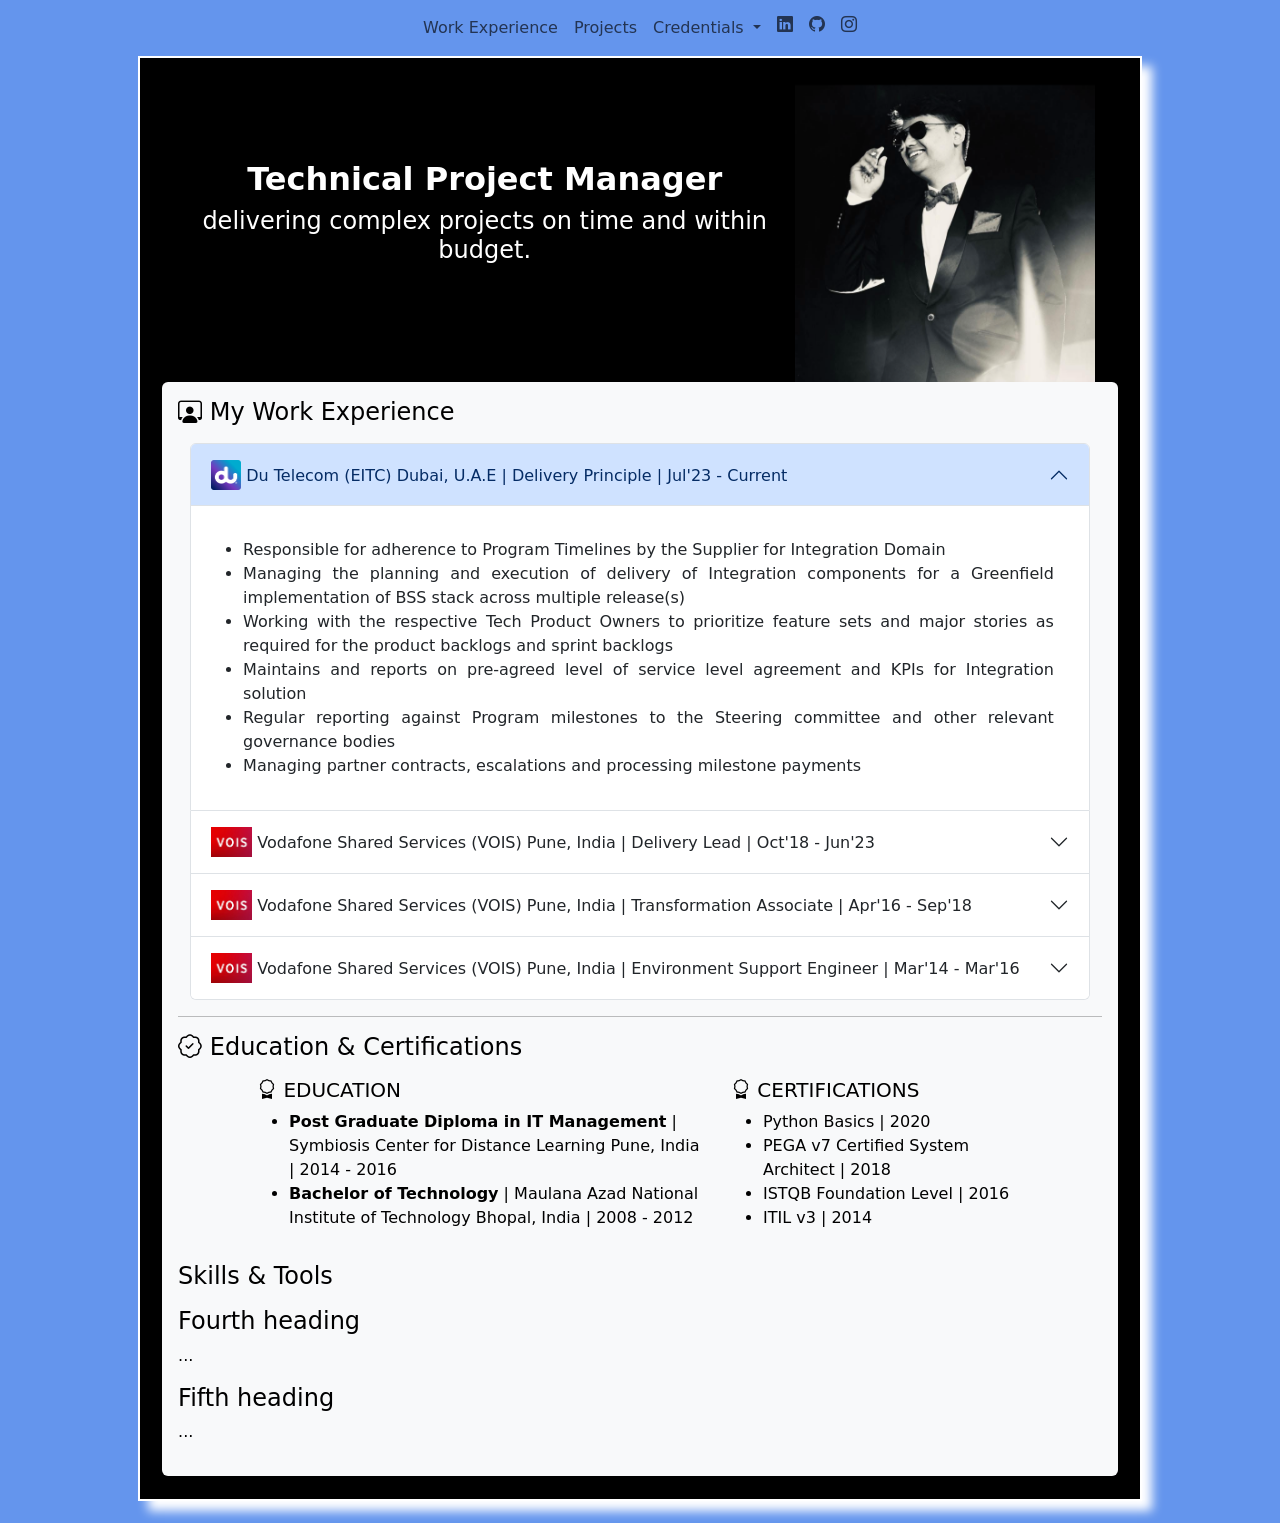
<file: index.html>
<html>
  <head>
    <meta charset="utf-8">
    <meta http-equiv="X-UA-Compatible" content="IE=edge">
    <title></title>
    <meta name="description" content="">
    <meta name="viewport" content="width=device-width, initial-scale=1">
    <link rel="stylesheet" href="https://cdn.jsdelivr.net/npm/bootstrap-icons@1.11.3/font/bootstrap-icons.min.css">
    <link href="https://cdn.jsdelivr.net/npm/bootstrap@5.3.3/dist/css/bootstrap.min.css" rel="stylesheet" integrity="sha384-QWTKZyjpPEjISv5WaRU9OFeRpok6YctnYmDr5pNlyT2bRjXh0JMhjY6hW+ALEwIH" crossorigin="anonymous">
    <link rel="stylesheet" href="./Assets/styles/basic_styles.css">

  </head>
  <body>

            <nav class="navbar navbar-expand-lg">
              <div class="container-fluid navtab">
                <!-- <a class="navbar-brand" href="#">Navbar</a> -->
                <button class="navbar-toggler" type="button" data-bs-toggle="collapse" data-bs-target="#navbarSupportedContent"
                  aria-controls="navbarSupportedContent" aria-expanded="false" aria-label="Toggle navigation">
                  <span class="navbar-toggler-icon"></span>
                </button>
                <div class="collapse navbar-collapse" id="navbarSupportedContent">
                  <ul class="navbar-nav mx-auto mb-2 mb-lg-0">
                    <li class="nav-item">
                      <a class="nav-link active" aria-current="page" href="#scrollspyHeading1">Work Experience</a>
                    </li>
                    <li class="nav-item">
                      <a class="nav-link" href="#scrollspyHeading2">Projects</a>
                    </li>
                    <li class="nav-item dropdown">
                      <a class="nav-link dropdown-toggle" href="#" role="button" data-bs-toggle="dropdown" aria-expanded="false">
                        Credentials
                      </a>
                      <ul class="dropdown-menu">
                        <li><a class="dropdown-item" href="#scrollspyHeading3">Education</a></li>
                        <li><a class="dropdown-item" href="#scrollspyHeading4">Certifications</a></li>
                        <li>
                          <hr class="dropdown-divider">
                        </li>
                        <li><a class="dropdown-item" href="#scrollspyHeading5">Skills & Tools</a></li>
                      </ul>
                    </li>
                    <li class="d-flex nav-item">
                      <a class="nav-link" href="https://www.instagram.com/_baba_namjo?igsh=MTBpdXl0bWFrNmN1aA%3D%3D&utm_source=qr"
                        target="_blank">
                        <i class="bi bi-linkedin"></i>
                      </a>
                    </li>
                    <li class="d-flex nav-item">
                      <a class="nav-link" href="https://www.instagram.com/_baba_namjo?igsh=MTBpdXl0bWFrNmN1aA%3D%3D&utm_source=qr"
                        target="_blank">
                        <i class="bi bi-github"></i>
                      </a>
                    </li>
                    <li class="d-flex nav-item">
                      <a class="nav-link" href="https://www.instagram.com/_baba_namjo?igsh=MTBpdXl0bWFrNmN1aA%3D%3D&utm_source=qr"
                        target="_blank">
                        <i class="bi bi-instagram"></i>
                      </a>
                    </li>
                  </ul>
                </div>
              </div>
            </nav>

    <div class="container">
      <div class="frame row">
        <div class="container overflow-hidden text-center">
          <div class="row g-0 text-center">
            <div class="col-lg-8" style="margin-top: 5em;">

              <h2><strong>Technical Project Manager</strong></h2>
              <h4>delivering complex projects on time and within budget.</h4>

            </div>
            <div class="col-lg-2">
              <div class="shadow">
                <img src="./Assets/images/profile_image.png" width="300rem" alt="" srcset="">
              </div>
            </div>

          </div>
        </div>
        <div data-bs-spy="scroll" data-bs-target="#navbar-example2" data-bs-root-margin="0px 0px -40%"
          data-bs-smooth-scroll="true" class="scrollspy-example bg-body-tertiary p-3 rounded-2" tabindex="0" style="color: black;">
          <h4 id="scrollspyHeading1"><i class="bi bi-person-workspace"></i><span>&nbsp</span>My Work Experience</h4>
          <p>
            <div class="container">
              <div class="accordion" id="accordionExample">
                <div class="accordion-item">
                  <h2 class="accordion-header">
                    <button class="accordion-button" type="button" data-bs-toggle="collapse" data-bs-target="#collapseOne"
                      aria-expanded="true" aria-controls="collapseOne">
                      <img src="./Assets/images/du.png"
                        alt="Du Telecom Logo" height="30em">&nbspDu Telecom (EITC) Dubai, U.A.E | Delivery Principle | Jul'23 - Current
                    </button>
                  </h2>
                  <div id="collapseOne" class="accordion-collapse collapse show" data-bs-parent="#accordionExample">
                    <div class="accordion-body">
                      <p>
                      <ul style="text-align: justify; padding-right: 15px;">
                        <li>Responsible for adherence to Program Timelines by the Supplier for Integration Domain</li>
                        <li>Managing the planning and execution of delivery of Integration components for a Greenfield
                          implementation of
                          BSS stack across multiple release(s)</li>
                        <li>Working with the respective Tech Product Owners to prioritize feature sets and major stories as required
                          for
                          the product backlogs and sprint backlogs</li>
                        <li>Maintains and reports on pre-agreed level of service level agreement and KPIs for Integration solution
                        </li>
                        <li>Regular reporting against Program milestones to the Steering committee and other relevant governance
                          bodies
                        </li>
                        <li>Managing partner contracts, escalations and processing milestone payments</li>
                      </ul>
                      </p>
                    </div>
                  </div>
                </div>
                <div class="accordion-item">
                  <h2 class="accordion-header">
                    <button class="accordion-button collapsed" type="button" data-bs-toggle="collapse" data-bs-target="#collapseTwo"
                      aria-expanded="false" aria-controls="collapseTwo">
                      <img src="./Assets/images/VOIS.jpg" alt="VOIS Logo" height="30em">&nbspVodafone Shared Services (VOIS) Pune, India | Delivery Lead | Oct'18 - Jun'23
                    </button>
                  </h2>
                  <div id="collapseTwo" class="accordion-collapse collapse" data-bs-parent="#accordionExample">
                    <div class="accordion-body">
                      <p>
                      <ul style="text-align: justify; padding-right: 15px;">
                        <li>Managed a Team of 100+ solution designers and developers through entire SDLC</li>
                        <li>Accountable for Integration solutions for OSS and BSS systems across UK IT landscape</li>
                        <li>Successfully delivered 20+ projects of varying complexities each month across multiple channels and
                          business
                          stacks</li>
                        <li>Proved successful working within tight deadlines and fast-paced atmosphere</li>
                        <li>Setup automation framework to enable DevOps practices</li>
                        <li>Identified innovative and automated approaches to routine tasks, making suggestions that were widely
                          received</li>
                      </ul>
                      </p>
                    </div>
                  </div>
                </div>
                <div class="accordion-item">
                  <h2 class="accordion-header">
                    <button class="accordion-button collapsed" type="button" data-bs-toggle="collapse"
                      data-bs-target="#collapseThree" aria-expanded="false" aria-controls="collapseThree">
                      <img src="./Assets/images/VOIS.jpg" alt="VOIS Logo" height="30em">&nbspVodafone Shared Services (VOIS) Pune, India | Transformation Associate | Apr'16 - Sep'18
                    </button>
                  </h2>
                  <div id="collapseThree" class="accordion-collapse collapse" data-bs-parent="#accordionExample">
                    <div class="accordion-body">
                      <p>
                      <ul style="text-align: justify; padding-right: 15px;">
                        <li>Managed transformation project across multiple vertical</li>
                        <li>Setup Target Operating Model for offshore transition of work worth 200+ FTE</li>
                        <li>Successfully delivered POCs for Greenfield implementation of PEGA practice</li>
                        <li>Engaged in implementing unified testing framework across all Testing practices</li>
                        <li>Automated reporting for vertical yearly savings</li>
                        <li>Established unified Career Framework for all Shared Services practices</li>
                      </ul>
                      </p>
                    </div>
                  </div>
                </div>
                <div class="accordion-item">
                  <h2 class="accordion-header">
                    <button class="accordion-button collapsed" type="button" data-bs-toggle="collapse"
                      data-bs-target="#collapseFour" aria-expanded="false" aria-controls="collapseFour">
                      <img src="./Assets/images/VOIS.jpg" alt="VOIS Logo" height="30em">&nbspVodafone Shared Services (VOIS) Pune, India | Environment Support Engineer | Mar'14 - Mar'16
                    </button>
                  </h2>
                  <div id="collapseFour" class="accordion-collapse collapse" data-bs-parent="#accordionExample">
                    <div class="accordion-body">
                      <p>
                      <ul style="text-align: justify; padding-right: 15px;">
                        <li>Worked as TIBCO BW Admin handling production and non-production environments</li>
                        <li>Worked with software development team on reported errors and bugs on newly released software and
                          assisted in
                          deployment of release fixes</li>
                        <li>Performed root cause analysis and general troubleshooting</li>
                        <li>Automated repetitive task using shell scripting resulting in 0.5 FTE savings</li>
                      </ul>
                      </p>
                    </div>
                  </div>
                </div>
              </div>
            </div>
            <hr>
          </p>
          <h4 id="scrollspyHeading2"><i class="bi bi-patch-check"></i><span>&nbsp</span>Education & Certifications</h4>
          <p>
            <div class="row">
              <div class="col-lg-1"></div>
              <div class="col-lg-6">
                <h5><i class="bi bi-award"></i><span>&nbsp</span>EDUCATION</h5>
                <ul>
                  <li><strong>Post Graduate Diploma in IT Management</strong> | Symbiosis Center for Distance Learning Pune, India |
                    2014 - 2016</li>
                  <li><strong>Bachelor of Technology</strong> | Maulana Azad National Institute of Technology Bhopal, India | 2008 -
                    2012</li>
                </ul>
              </div>
              <div class="col-lg-4">
                <h5><i class="bi bi-award"></i><span>&nbsp</span>CERTIFICATIONS</h5>
                <ul>
                  <li>Python Basics | 2020</li>
                  <li>PEGA v7 Certified System Architect | 2018</li>
                  <li>ISTQB Foundation Level | 2016</li>
                  <li>ITIL v3 | 2014</li>
                </ul>
              </div>
              <div class="col-lg-1"></div>
            </div>
          </p>
          <h4 id="scrollspyHeading3">Skills & Tools</h4>
          <p>
            <div class="col-lg-1"></div>
            <div class="col-lg-4">

            </div>
          </p>
          <h4 id="scrollspyHeading4">Fourth heading</h4>
          <p>...</p>
          <h4 id="scrollspyHeading5">Fifth heading</h4>
          <p>...</p>
        </div>
      </div>

    </div>

    <script src="https://cdn.jsdelivr.net/npm/@popperjs/core@2.11.8/dist/umd/popper.min.js" integrity="sha384-I7E8VVD/ismYTF4hNIPjVp/Zjvgyol6VFvRkX/vR+Vc4jQkC+hVqc2pM8ODewa9r" crossorigin="anonymous"></script>
    <script src="https://cdn.jsdelivr.net/npm/bootstrap@5.3.3/dist/js/bootstrap.min.js" integrity="sha384-0pUGZvbkm6XF6gxjEnlmuGrJXVbNuzT9qBBavbLwCsOGabYfZo0T0to5eqruptLy" crossorigin="anonymous"></script>

  </body>
</html>
</file>
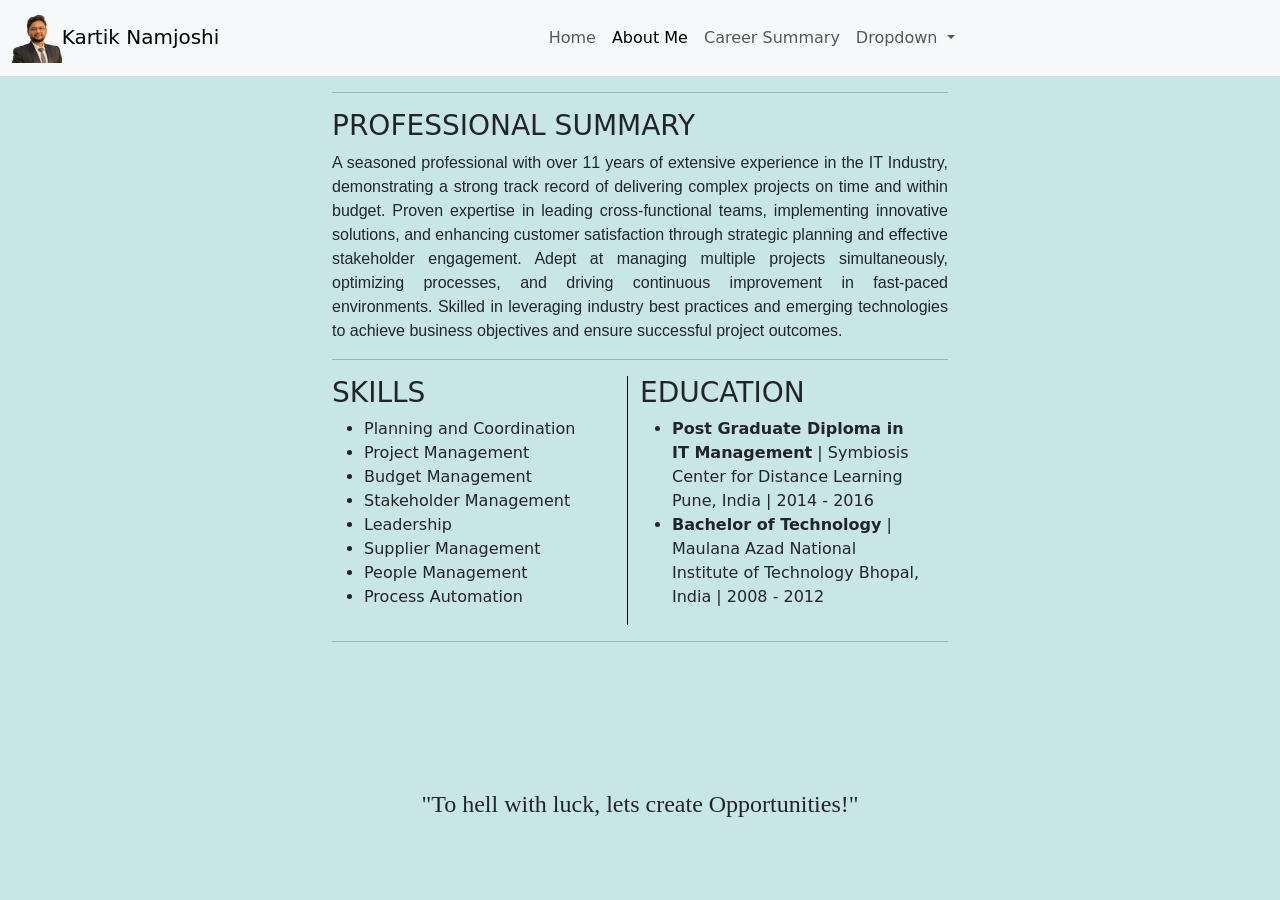
<file: Assets/pages/aboutMe.html>
<!DOCTYPE html>
<html lang="en">
<head>
  <meta charset="UTF-8">
  <meta name="viewport" content="width=device-width, initial-scale=1.0">
  <title>Kartik Namjoshi</title>
  <link rel="stylesheet" href="https://cdn.jsdelivr.net/npm/bootstrap-icons@1.11.3/font/bootstrap-icons.min.css">
  <link href="https://cdn.jsdelivr.net/npm/bootstrap@5.3.3/dist/css/bootstrap.min.css" rel="stylesheet"
    integrity="sha384-QWTKZyjpPEjISv5WaRU9OFeRpok6YctnYmDr5pNlyT2bRjXh0JMhjY6hW+ALEwIH" crossorigin="anonymous">
  <link rel="shortcut icon" href="../images/favicon.jpeg" type="image/x-icon">
  <link rel="stylesheet" href="../styles/basic_layout.css">
</head>
<body>

<!-- Navbar code   -->
  <nav class="navbar navbar-expand-md bg-body-tertiary">
  <div class="container-fluid">
    <a class="navbar-brand" href="../../index.html"><img src="../images/sonic_profile.png" height="50px">Kartik Namjoshi</a>
    <button class="navbar-toggler" type="button" data-bs-toggle="collapse" data-bs-target="#navbarSupportedContent"
      aria-controls="navbarSupportedContent" aria-expanded="false" aria-label="Toggle navigation">
      <span class="navbar-toggler-icon"></span>
    </button>
      <div class="container-fluid collapse me-auto navbar-collapse flex-grow-0 justify-content-center" id="navbarSupportedContent">
        <ul class="navbar-nav mb-2 mb-lg-0">
          <li class="nav-item">
            <a class="nav-link" aria-current="page" href="../../index.html" id="_home">Home</a>
          </li>
          <li class="nav-item">
            <a class="nav-link active" aria-current="page" href="#" id="_aboutMe">About Me</a>
          </li>
          <li class="nav-item">
            <a class="nav-link" aria-current="page" href="./careerSummary.html" id="_careerSummary">Career Summary</a>
          </li>
          <li class="nav-item dropdown">
            <a class="nav-link dropdown-toggle" href="#" role="button" data-bs-toggle="dropdown" aria-expanded="false">
              Dropdown
            </a>
            <ul class="dropdown-menu">
              <li class="list-group-item"><i class="bi bi-phone"></i>+971559531750</li>
              <li class="list-group-item"><i class="bi bi-phone"></i> +918982134217</li>
              <li class="list-group-item"><i class="bi bi-envelope-at"></i> kartik.namjoshi@gmail.com</li>
              <li class="list-group-item"><i class="bi bi-instagram"></i> _babaNamjo</li>
            </ul>
          </li>

        </ul>
      </div>
  </div>
  </nav>
<!-- Center piece of the Page -->
  <div class="container-fluid">
      <div class="row">
        <div class="col-lg-3">

        </div>
        <div class="col-lg-6">
          <div class="row">
            <div class="col-lg-12">
              <hr>
              <h3>PROFESSIONAL SUMMARY</h3>
              <p>
                A seasoned professional with over 11 years of extensive experience in the IT Industry,
                demonstrating a strong track record of delivering complex projects on time and within budget. Proven expertise in
                leading cross-functional teams, implementing innovative solutions, and enhancing customer satisfaction through
                strategic
                planning and effective stakeholder engagement. Adept at managing multiple projects simultaneously, optimizing
                processes,
                and driving continuous improvement in fast-paced environments. Skilled in leveraging industry best practices and
                emerging technologies to achieve business objectives and ensure successful project outcomes.
              </p>
              <hr>
            </div>
            <div class="row">
              <div class="col-lg-6" id="skills">
                <h3>SKILLS</h3>
                <ul>
                  <li>Planning and Coordination</li>
                  <li>Project Management</li>
                  <li>Budget Management</li>
                  <li>Stakeholder Management</li>
                  <li>Leadership</li>
                  <li>Supplier Management</li>
                  <li>People Management</li>
                  <li>Process Automation</li>
                </ul>
              </div>
              <div class="col-lg-6">
                <h3>EDUCATION</h3>
                <ul>
                  <li><strong>Post Graduate Diploma in IT Management</strong> | Symbiosis Center for Distance Learning Pune, India | 2014 - 2016</li>
                  <li><strong>Bachelor of Technology</strong> | Maulana Azad National Institute of Technology Bhopal, India | 2008 - 2012</li>
                </ul>
              </div>
            </div>
          </div>
          <hr>
        </div>
      </div>
  </div>
  <script src="https://cdn.jsdelivr.net/npm/bootstrap@5.3.3/dist/js/bootstrap.bundle.min.js"
    integrity="sha384-YvpcrYf0tY3lHB60NNkmXc5s9fDVZLESaAA55NDzOxhy9GkcIdslK1eN7N6jIeHz" crossorigin="anonymous"></script>
    <script src="../scripts/script.js"></script>
</body>
<footer>"To hell with luck, lets create Opportunities!"</footer>
</html>
</file>
<file: Assets/styles/basic_styles.css>
.skills {
  position: absolute;
  left: -5%;
  animation: slideIt 20s linear;
}

.frame {
  margin: 0% 5% 2% 5% ;
  padding: 2%;
  border: 2px solid white;
  background-color: black;
  box-shadow: 10px 10px 10px;
  color: white
}

/* ul {
  color: white;
} */

/* .navtab{
  margin: 0% 8% 0% 5%;
  background-color: black;
} */

body {
  background-color: cornflowerblue;
}
</file>
<file: Assets/styles/basic_layout.css>
.intro{
  border-radius: 50%;
  border: 1px #c9e6e6 solid;
  /* position: absolute; */
  height: 25em;
  width: 25em;
  padding: 0.1em;
  justify-content: center;
}

#profile_pic{
  width: 50%;
  /* border: 5px aqua solid; */
  border-radius: 50%;
  margin-left: 25%;
  margin-top: 5%;
  background-color: aliceblue;
  /* grid-column: span 4; */
}

p{
  font-family: Verdana, sans-serif;
  text-align: justify;
}

#skills {
  border-right: 0.75px solid black;
}

footer{
  text-align: center;
  font-size: 1.5em;
  font-family: 'Brush Script MT';
  /* font-weight: bold; */
  margin-top: 10%;
}

body {
  background-color: #c9e6e6;
}
</file>
